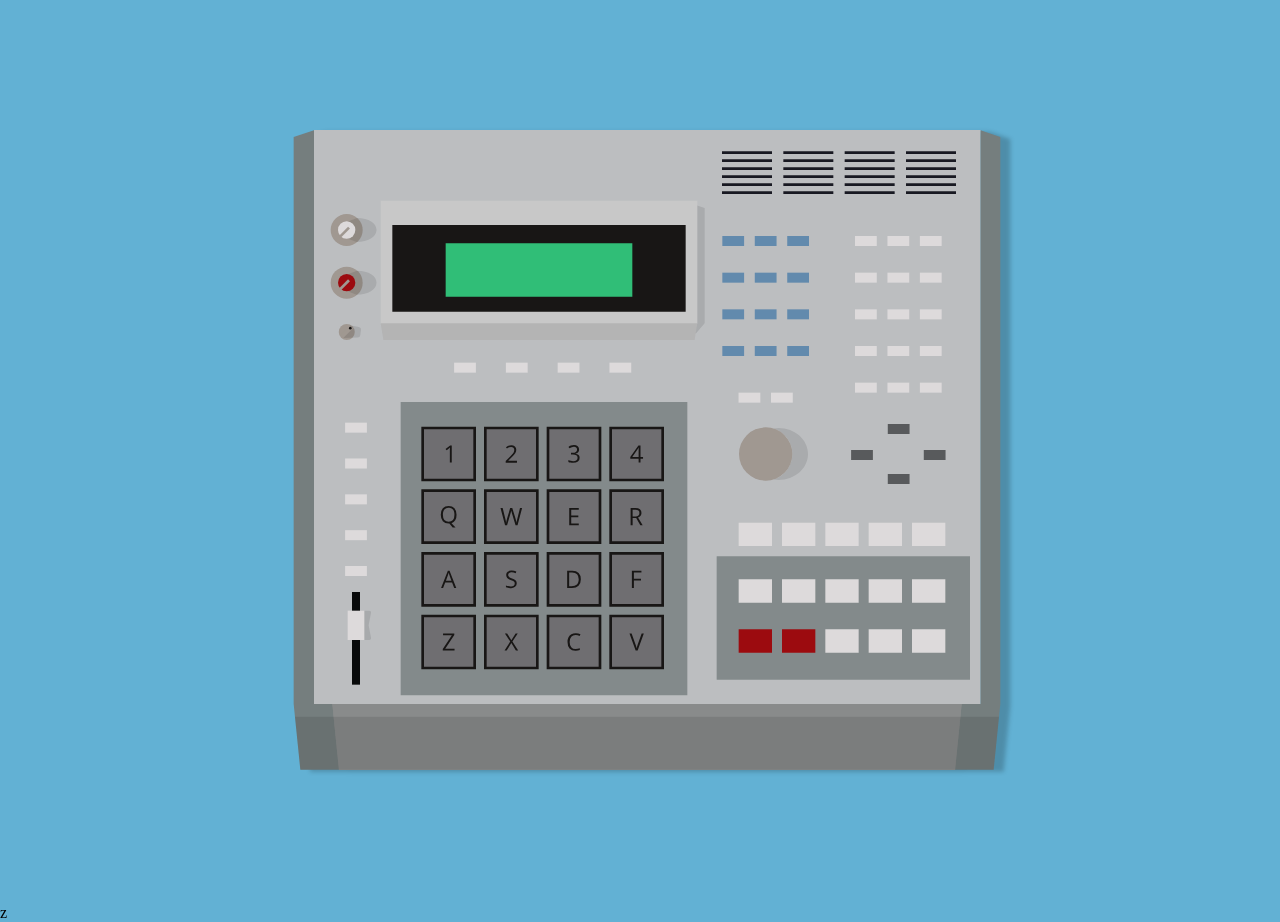
<file: index.html>
<!DOCTYPE html>
<html>
  <head>
    <meta charset="utf-8" />
    <title></title>
    <meta name="viewport" content="width=device-width, initial-scale=1" />
    <link rel="stylesheet" href="style.css" />
  </head>
  <body>
    <svg xmlns="http://www.w3.org/2000/svg" viewBox="0 0 1920 1080">
      <defs>
        <!-- prettier-ignore -->
        <style>
          .cls-1 { fill: #62b1d4; } .cls-2 { fill: #bcbec0; } .cls-3 { fill: #757e7e; } .cls-4 { fill: #898b8b; } .cls-5 { fill: #838a8b; } .cls-6 { opacity: 0.1; isolation: isolate; } .cls-7 { fill: #c8c8c8; } .cls-8 { fill: #181615; } .cls-9 { fill: #30be77; } .cls-10 { fill: #628aad; } .cls-11 { fill: #585a5c; } .cls-12 { fill: #dddadb; } .cls-13 { fill: #080a0a; } .cls-14 { fill: #9c0b0f; } .cls-15 { fill: #a09891; } .cls-16 { fill: #181922; } .cls-17 { fill: #6f6e71; }
        </style>
        <filter id="glow" x="-150%" y="-150%" width="300%" height="300%">
          <feGaussianBlur stdDeviation="15" result="coloredBlur" />
          <feMerge>
            <feMergeNode in="coloredBlur" />
            <feMergeNode in="SourceGraphic" />
          </feMerge>
        </filter>
      </defs>
      <title>mpc</title>
      <g id="Layer_1">
        <g id="mpc">
          <g id="base">
            <path class="cls-2" d="M471 60h1000v861H471z" />
            <path
              class="cls-3"
              d="M1471 60.5V921H471V60.5l-30.5 10V921l10 98.5h1040l10-98.5V70.5l-29.5-10z"
            />
            <path class="cls-4" d="M1432.5 1020h-924l-10-99h944l-10 99z" />
            <path class="cls-4" d="M1432.5 1020h-924l-10-99h944l-10 99z" />
            <path class="cls-5" d="M1075 699.5h380v185h-380z" />
            <path class="cls-5" d="M601 468h430v440H601z" />
            <path
              class="cls-6"
              d="M442.41 940l8.09 79.5h1040l8.09-79.5H442.41z"
            />
          </g>
          <g id="screen">
            <path class="cls-7" d="M571 166v184l4 25h467l4-25V166H571z" />
            <path class="cls-6" d="M1042 375H575l-4-25h475l-4 25z" />
            <path
              class="cls-6"
              d="M1046 173.18V350l-2.52 15.77L1057 350V177l-11-3.82z"
            />
            <path class="cls-8" d="M588.5 202.5h440v130h-440z" />
            <path class="cls-9" d="M668.5 230h280v80h-280z" />
          </g>
          <g id="blue_buttons" class="cls-10">
            <path d="M1083.5 219h32.67v15h-32.67z" />
            <path d="M1132.17 219h32.67v15h-32.67z" />
            <path d="M1180.83 219h32.67v15h-32.67z" />
            <path d="M1083.5 274h32.67v15h-32.67z" />
            <path d="M1132.17 274h32.67v15h-32.67z" />
            <path d="M1180.83 274h32.67v15h-32.67z" />
            <path d="M1083.5 329h32.67v15h-32.67z" />
            <path d="M1132.17 329h32.67v15h-32.67z" />
            <path d="M1180.83 329h32.67v15h-32.67z" />
            <path d="M1083.5 384h32.67v15h-32.67z" />
            <path d="M1132.17 384h32.67v15h-32.67z" />
            <path d="M1180.83 384h32.67v15h-32.67z" />
          </g>
          <g id="cursor_buttons" class="cls-11">
            <path d="M1331.67 501h32.67v15h-32.67z" />
            <path d="M1331.67 576h32.67v15h-32.67z" />
            <path d="M1385.67 540h32.67v15h-32.67z" />
            <path d="M1276.67 540h32.67v15h-32.67z" />
          </g>
          <g id="data_entry_buttons" class="cls-12">
            <path d="M1107.83 454h32.67v15h-32.67z" />
            <path d="M1156.5 454h32.67v15h-32.67z" />
          </g>
          <g id="soft_keys" class="cls-12">
            <path d="M914.17 409h32.67v15h-32.67z" />
            <path d="M836.5 409h32.67v15H836.5z" />
            <path d="M758.83 409h32.67v15h-32.67z" />
            <path d="M681.17 409h32.67v15h-32.67z" />
          </g>
          <g id="command_buttons" class="cls-12">
            <path d="M1282.5 219h32.67v15h-32.67z" />
            <path d="M1331.17 219h32.67v15h-32.67z" />
            <path d="M1379.83 219h32.67v15h-32.67z" />
            <path d="M1282.5 274h32.67v15h-32.67z" />
            <path d="M1331.17 274h32.67v15h-32.67z" />
            <path d="M1379.83 274h32.67v15h-32.67z" />
            <path d="M1282.5 329h32.67v15h-32.67z" />
            <path d="M1331.17 329h32.67v15h-32.67z" />
            <path d="M1379.83 329h32.67v15h-32.67z" />
            <path d="M1282.5 384h32.67v15h-32.67z" />
            <path d="M1331.17 384h32.67v15h-32.67z" />
            <path d="M1379.83 384h32.67v15h-32.67z" />
            <path d="M1282.5 439h32.67v15h-32.67z" />
            <path d="M1331.17 439h32.67v15h-32.67z" />
            <path d="M1379.83 439h32.67v15h-32.67z" />
          </g>
          <g id="slider_buttons">
            <path class="cls-12" d="M517.67 499h32.67v15h-32.67z" />
            <path class="cls-12" d="M517.67 552.75h32.67v15h-32.67z" />
            <path class="cls-12" d="M517.67 606.5h32.67v15h-32.67z" />
            <path class="cls-12" d="M517.67 660.25h32.67v15h-32.67z" />
            <path class="cls-12" d="M517.67 714h32.67v15h-32.67z" />
            <g>
              <path class="cls-13" d="M528 753h12v139h-12z" />
              <path
                class="cls-6"
                d="M532 781h22.08a2.55 2.55 0 0 1 2.55 2.55 1.94 1.94 0 0 1 0 .34L553 803l3.61 19.11a2.55 2.55 0 0 1-2.19 2.87H532z"
              />
              <path class="cls-12" d="M521.5 781h25v44h-25z" />
            </g>
          </g>
          <g id="real_time_buttons" class="cls-12">
            <path d="M1108 649h50v35h-50z" />
            <path d="M1173 649h50v35h-50z" />
            <path d="M1238 649h50v35h-50z" />
            <path d="M1303 649h50v35h-50z" />
            <path d="M1368 649h50v35h-50z" />
          </g>
          <g id="play_rec_buttons">
            <path class="cls-12" d="M1108 734h50v35h-50z" />
            <path class="cls-12" d="M1173 734h50v35h-50z" />
            <path class="cls-12" d="M1238 734h50v35h-50z" />
            <path class="cls-12" d="M1303 734h50v35h-50z" />
            <path class="cls-12" d="M1368 734h50v35h-50z" />
            <path class="cls-14" d="M1108 809h50v35h-50z" />
            <path class="cls-14" d="M1173 809h50v35h-50z" />
            <path class="cls-12" d="M1238 809h50v35h-50z" />
            <path class="cls-12" d="M1303 809h50v35h-50z" />
            <path class="cls-12" d="M1368 809h50v35h-50z" />
          </g>
          <g id="big_knob">
            <path
              class="cls-6"
              d="M1168 507a49.65 49.65 0 0 0-8.07.67 40 40 0 0 1 0 76.66 49.65 49.65 0 0 0 8.07.67c24.3 0 44-17.46 44-39s-19.7-39-44-39z"
            />
            <circle class="cls-15" cx="1148.5" cy="546" r="40" />
          </g>
          <g id="air_slots" class="cls-16">
            <path d="M1083 92h75v4h-75z" />
            <path d="M1083 104h75v4h-75z" />
            <path d="M1083 116h75v4h-75z" />
            <path d="M1083 128h75v4h-75z" />
            <path d="M1083 140h75v4h-75z" />
            <path d="M1083 152h75v4h-75z" />

            <path d="M1175 92h75v4h-75z" />
            <path d="M1175 104h75v4h-75z" />
            <path d="M1175 116h75v4h-75z" />
            <path d="M1175 128h75v4h-75z" />
            <path d="M1175 140h75v4h-75z" />
            <path d="M1175 152h75v4h-75z" />

            <path d="M1267 92h75v4h-75z" />
            <path d="M1267 104h75v4h-75z" />
            <path d="M1267 116h75v4h-75z" />
            <path d="M1267 128h75v4h-75z" />
            <path d="M1267 140h75v4h-75z" />
            <path d="M1267 152h75v4h-75z" />

            <path d="M1359 92h75v4h-75z" />
            <path d="M1359 104h75v4h-75z" />
            <path d="M1359 116h75v4h-75z" />
            <path d="M1359 128h75v4h-75z" />
            <path d="M1359 140h75v4h-75z" />
            <path d="M1359 152h75v4h-75z" />
          </g>
          <g id="knobs">
            <circle class="cls-15" cx="520" cy="289" r="24" />
            <path
              class="cls-6"
              d="M509 289c0 9.94 26 18 26 18 17.33 0 29.75-8.06 29.75-18s-11.42-18-28.75-18c-.37 0-27 8.06-27 18z"
            />
            <circle class="cls-14" cx="520" cy="289" r="13" />
            <path
              class="cls-15"
              transform="rotate(-45 516.453 292.538)"
              d="M506.46 290.54h20v4h-20z"
            />
            <g>
              <circle class="cls-15" cx="520" cy="210" r="24" />
              <path
                class="cls-6"
                d="M509 210c0 9.94 26 18 26 18 17.33 0 29.75-8.06 29.75-18s-11.42-18-28.75-18c-.37 0-27 8.06-27 18z"
              />
              <circle class="cls-12" cx="520" cy="210" r="13" />
              <path
                class="cls-15"
                transform="rotate(-45 516.45 213.54)"
                d="M506.46 211.54h20v4h-20z"
              />
            </g>
            <g>
              <circle class="cls-15" cx="520.15" cy="363" r="12" />
              <path
                class="cls-6"
                d="M536.76 371.13L515 372l10-19 13.36 2.36a3.85 3.85 0 0 1 3.15 4.3l-1.08 8.13a3.85 3.85 0 0 1-3.67 3.34z"
              />
              <path
                class="cls-15"
                transform="rotate(-45 520.144 362.53)"
                d="M510.15 359.54h20v6h-20z"
              />
              <circle class="cls-8" cx="525.48" cy="357.21" r="2" />
            </g>
          </g>
        </g>
        <g id="pads" class="cls-17">
          <path d="M634 507h78v78h-78z" class="pad pad13" data-key="49" />
          <path d="M728 507h78v78h-78z" class="pad pad14" data-key="50" />
          <path d="M822 507h78v78h-78z" class="pad pad15" data-key="51" />
          <path d="M916 507h78v78h-78z" class="pad pad16" data-key="52" />
          <path d="M634 601h78v78h-78z" class="pad pad09" data-key="81" />
          <path d="M728 601h78v78h-78z" class="pad pad10" data-key="87" />
          <path d="M822 601h78v78h-78z" class="pad pad11" data-key="69" />
          <path d="M916 601h78v78h-78z" class="pad pad12" data-key="82" />
          <path d="M634 695h78v78h-78z" class="pad pad05" data-key="65" />
          <path d="M728 695h78v78h-78z" class="pad pad06" data-key="83" />
          <path d="M822 695h78v78h-78z" class="pad pad07" data-key="68" />
          <path d="M916 695h78v78h-78z" class="pad pad08" data-key="70" />
          <path d="M634 789h78v78h-78z" class="pad pad01" data-key="90" />
          <path d="M728 789h78v78h-78z" class="pad pad02" data-key="88" />
          <path d="M822 789h78v78h-78z" class="pad pad03" data-key="67" />
          <path d="M916 789h78v78h-78z" class="pad pad04" data-key="86" />
        </g>
        <g id="keys" class="cls-8">
          <path
            d="M681.83 840.85h-17.66v-2.34l13.64-20.67h-13.22v-2.69h16.86v2.34l-13.64 20.65h14z"
            id="Z"
          />
          <path
            d="M777.25 840.85h-3.39l-6.86-11.3-7 11.3h-3.17l8.54-13.43-8-12.27h3.31l6.32 10.18 6.43-10.18h3.18l-8 12.16z"
            id="X"
          />
          <path
            d="M863.62 817.46a8.41 8.41 0 0 0-6.69 2.82 11.41 11.41 0 0 0-2.45 7.73q0 5 2.36 7.79a8.4 8.4 0 0 0 6.74 2.76 23.23 23.23 0 0 0 6.14-1v2.62a18.84 18.84 0 0 1-6.59 1q-5.68 0-8.77-3.45t-3.08-9.73a15.47 15.47 0 0 1 1.48-7 10.67 10.67 0 0 1 4.29-4.6 13 13 0 0 1 6.6-1.62 15.83 15.83 0 0 1 7.07 1.48l-1.26 2.56a13.73 13.73 0 0 0-5.84-1.36z"
            id="C"
          />
          <path
            d="M962.5 815.15h3.21l-9.26 25.7h-3l-9.21-25.7h3.16l5.91 16.63a45.2 45.2 0 0 1 1.61 5.57 48.12 48.12 0 0 1 1.66-5.68z"
            id="V"
          />
          <path
            d="M681.3 746.9l-3.2-8.17h-10.3l-3.17 8.17h-3l10.16-25.8h2.51l10.11 25.8zm-4.13-10.9l-3-8c-.39-1-.79-2.25-1.2-3.71a34.22 34.22 0 0 1-1.1 3.71l-3 8z"
            id="A"
          />
          <path
            d="M775.09 740a6.28 6.28 0 0 1-2.47 5.29 10.62 10.62 0 0 1-6.67 1.9 16.68 16.68 0 0 1-7-1.18v-2.88a18.54 18.54 0 0 0 3.45 1.05 17.94 17.94 0 0 0 3.69.39 7.5 7.5 0 0 0 4.5-1.13 3.72 3.72 0 0 0 1.51-3.16 4.13 4.13 0 0 0-.53-2.19 5 5 0 0 0-1.8-1.57 23.93 23.93 0 0 0-3.82-1.63 12.12 12.12 0 0 1-5.12-3 6.68 6.68 0 0 1-1.54-4.58 5.7 5.7 0 0 1 2.23-4.73 9.3 9.3 0 0 1 5.91-1.76 17.41 17.41 0 0 1 7.05 1.41l-.94 2.6a15.92 15.92 0 0 0-6.18-1.34 6 6 0 0 0-3.71 1 3.36 3.36 0 0 0-1.34 2.83 4.44 4.44 0 0 0 .49 2.19 4.66 4.66 0 0 0 1.66 1.56 20.86 20.86 0 0 0 3.58 1.58 14.22 14.22 0 0 1 5.57 3.09 6.1 6.1 0 0 1 1.48 4.26z"
            id="S"
          />
          <path
            d="M871.26 733.75q0 6.38-3.46 9.73t-9.94 3.37h-7.12v-25.7h7.88q6 0 9.31 3.32t3.33 9.28zm-3.17.11q0-5-2.52-7.58t-7.5-2.55h-4.34v20.54h3.64q5.34 0 8-2.63c1.83-1.75 2.72-4.35 2.72-7.78z"
            id="D"
          />
          <path
            d="M950.83 746.85h-3v-25.7h14.32v2.65h-11.32v9.41h10.65v2.65h-10.65z"
            id="F"
          />
          <path
            d="M684.82 637.11a15.53 15.53 0 0 1-2 8.21 9.91 9.91 0 0 1-5.6 4.43l6.11 6.36H679l-5-5.8h-1q-5.68 0-8.77-3.47t-3.08-9.8q0-6.27 3.09-9.73t8.79-3.45q5.54 0 8.65 3.52t3.14 9.73zm-20.48 0q0 5.22 2.23 7.92a9.08 9.08 0 0 0 12.91 0q2.17-2.7 2.18-7.93c0-3.46-.73-6.08-2.17-7.87a7.81 7.81 0 0 0-6.43-2.68 7.91 7.91 0 0 0-6.49 2.7c-1.49 1.81-2.23 4.42-2.23 7.86z"
            id="Q"
          />
          <path
            d="M776.31 652.85h-3l-5.18-17.21c-.25-.76-.52-1.72-.83-2.88a17.17 17.17 0 0 1-.47-2.09 41.14 41.14 0 0 1-1.23 5.08l-5 17.1h-3l-6.84-25.7H754l4 15.85a55.59 55.59 0 0 1 1.23 6.05 44.39 44.39 0 0 1 1.41-6.29l4.61-15.63h3.16l4.83 15.77a47.1 47.1 0 0 1 1.43 6.15A52.33 52.33 0 0 1 776 643l4-15.84h3.16z"
            id="W"
          />
          <path
            d="M868.16 652.85h-14.32v-25.7h14.32v2.65h-11.33v8.28h10.65v2.64h-10.65v9.46h11.33z"
            id="E"
          />
          <path
            d="M948.94 642.16v10.69h-3v-25.7h7q4.72 0 7 1.81a6.55 6.55 0 0 1 2.26 5.45q0 5.1-5.17 6.89l7 11.55h-3.53l-6.22-10.69zm0-2.56H953a7 7 0 0 0 4.64-1.26 4.67 4.67 0 0 0 1.48-3.77 4.31 4.31 0 0 0-1.5-3.68 8.17 8.17 0 0 0-4.83-1.12h-3.88z"
            id="R"
          />
          <path
            d="M677.63 558.85h-2.85v-18.32c0-1.52.05-3 .14-4.32-.24.25-.52.5-.82.77s-1.7 1.41-4.18 3.43l-1.55-2 6.8-5.26h2.46z"
            id="_1"
            data-name="1"
          />
          <path
            d="M775.45 559h-16.9v-2.51l6.77-6.8a51.51 51.51 0 0 0 4.08-4.47 11.2 11.2 0 0 0 1.48-2.6 7.59 7.59 0 0 0 .49-2.72 4.32 4.32 0 0 0-1.25-3.26 4.75 4.75 0 0 0-3.46-1.21 8.79 8.79 0 0 0-3 .53 12.16 12.16 0 0 0-3.19 1.92l-1.54-2a11.81 11.81 0 0 1 7.73-2.95 8.15 8.15 0 0 1 5.68 1.85 6.39 6.39 0 0 1 2.06 5 9.7 9.7 0 0 1-1.37 4.84 30.81 30.81 0 0 1-5.14 6l-5.62 5.51v.14h13.22z"
            id="_2"
            data-name="2"
          />
          <path
            d="M868.62 539.21a5.84 5.84 0 0 1-1.38 4 6.9 6.9 0 0 1-3.91 2.09v.14a7.42 7.42 0 0 1 4.59 2 5.83 5.83 0 0 1 1.49 4.15 6.73 6.73 0 0 1-2.55 5.65q-2.55 2-7.24 2a20.65 20.65 0 0 1-3.74-.31 12.44 12.44 0 0 1-3.29-1.08V555a16.16 16.16 0 0 0 3.56 1.26 15.94 15.94 0 0 0 3.58.43q6.66 0 6.66-5.22 0-4.68-7.35-4.68h-2.53v-2.51h2.57a7.69 7.69 0 0 0 4.76-1.33 4.35 4.35 0 0 0 1.76-3.68 3.6 3.6 0 0 0-1.3-2.95 5.28 5.28 0 0 0-3.5-1.07 10.91 10.91 0 0 0-3.18.45 14.27 14.27 0 0 0-3.41 1.69l-1.48-2a12.4 12.4 0 0 1 3.65-2 13.31 13.31 0 0 1 4.35-.71 8.93 8.93 0 0 1 5.82 1.71 5.79 5.79 0 0 1 2.07 4.82z"
            id="_3"
            data-name="3"
          />
          <path
            d="M964.55 553h-3.81v5.91h-2.8V553h-12.49v-2.55l12.2-17.38h3.09v17.28h3.81zm-6.61-2.65v-8.54c0-1.68.06-3.57.18-5.68H958a25.93 25.93 0 0 1-1.58 2.79l-8 11.43z"
            id="_4"
            data-name="4"
          />
        </g>
      </g>
    </svg>

    <audio data-key="90" src="drums/808BDLong2.wav"></audio>
    <audio data-key="49" src="drums/808CB_Tape.wav"></audio>
    <audio data-key="50" src="drums/808CL_Tape.wav"></audio>
    <audio data-key="83" src="drums/808CP_Tape.wav"></audio>
    <audio data-key="81" src="drums/808CY_6_Tape.wav"></audio>
    <audio data-key="51" src="drums/808HC1_Tape.wav"></audio>
    <audio data-key="69" src="drums/808HH_Tape.wav"></audio>
    <audio data-key="52" src="drums/808MA_Tape.wav"></audio>
    <audio data-key="82" src="drums/808OHH3_Tape.wav"></audio>
    <audio data-key="70" src="drums/808RS_Tape.wav"></audio>
    <audio data-key="68" src="drums/808SD_4D_Tape.wav"></audio>
    <audio data-key="65" src="drums/909Clap_Sweet.wav"></audio>
    <audio data-key="87" src="drums/909Cym_T6V1_Tape.wav"></audio>z
    <audio data-key="88" src="drums/Kik_70s_7_MPC60V.wav"></audio>
    <audio data-key="67" src="drums/StabST_60s_MPC60V.wav"></audio>
    <audio data-key="86" src="drums/VoxST_3_MPC60V.wav"></audio>

    <script src="main.js"></script>
  </body>
</html>
</file>
<file: style.css>
body {
  background: #62b1d4;
}

body,
html {
  height: 100%;
  width: 100%;
  margin: 0;
  padding: 0;
}

svg {
  width: 100%;
  height: 100%;
  overflow: visible;
  filter: drop-shadow(10px 2px 2px rgba(0, 0, 0, 0.2));
}

/*** PADS ***/

.pad:hover {
  fill: #949397;
}

.pad {
  transition: all 0.05s;
  stroke: #181615;
  stroke-width: 4px;
}

/* make labels NOT clickable */
#keys {
  pointer-events: none;
}

.playing {
  fill: #cbcace;
  stroke: white;
  stroke-width: 5px;
  filter: url(#glow);
  transform: scale(1);
  transform-origin: 50% 50%;
}
</file>
